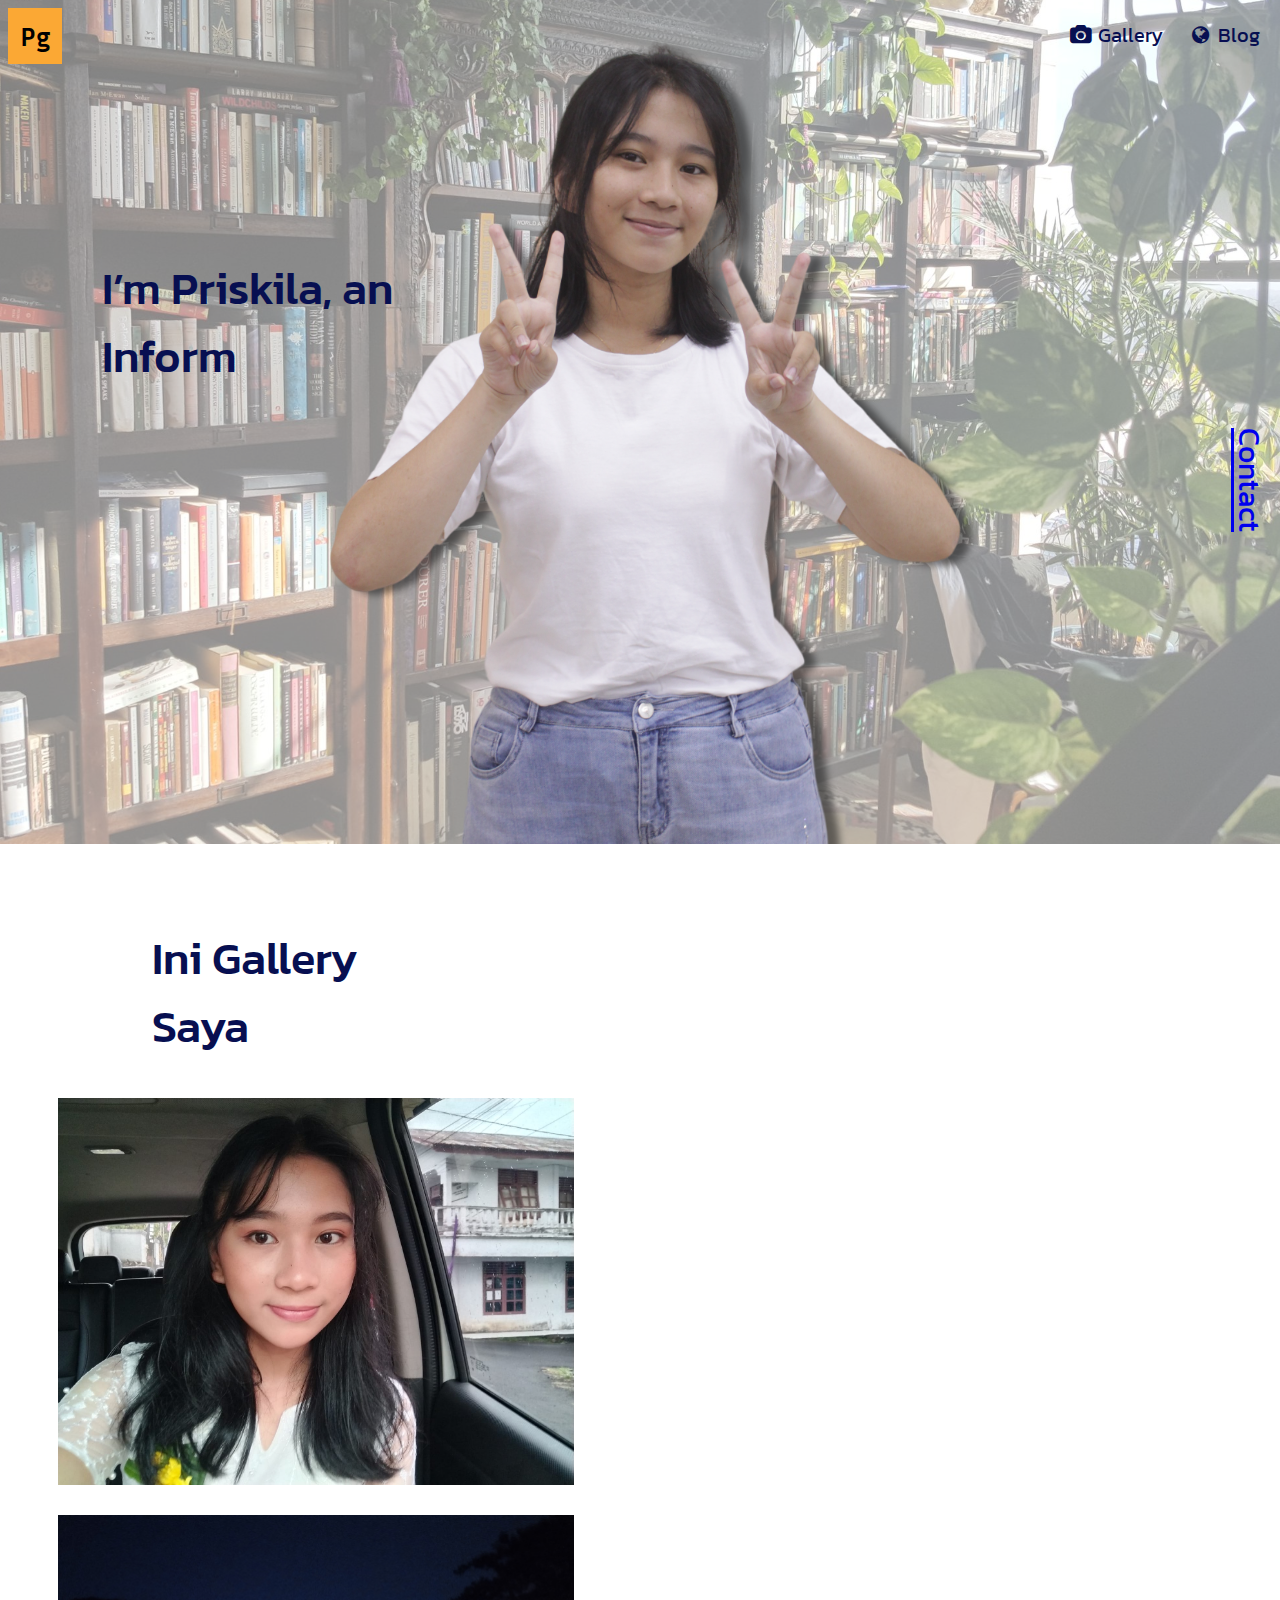
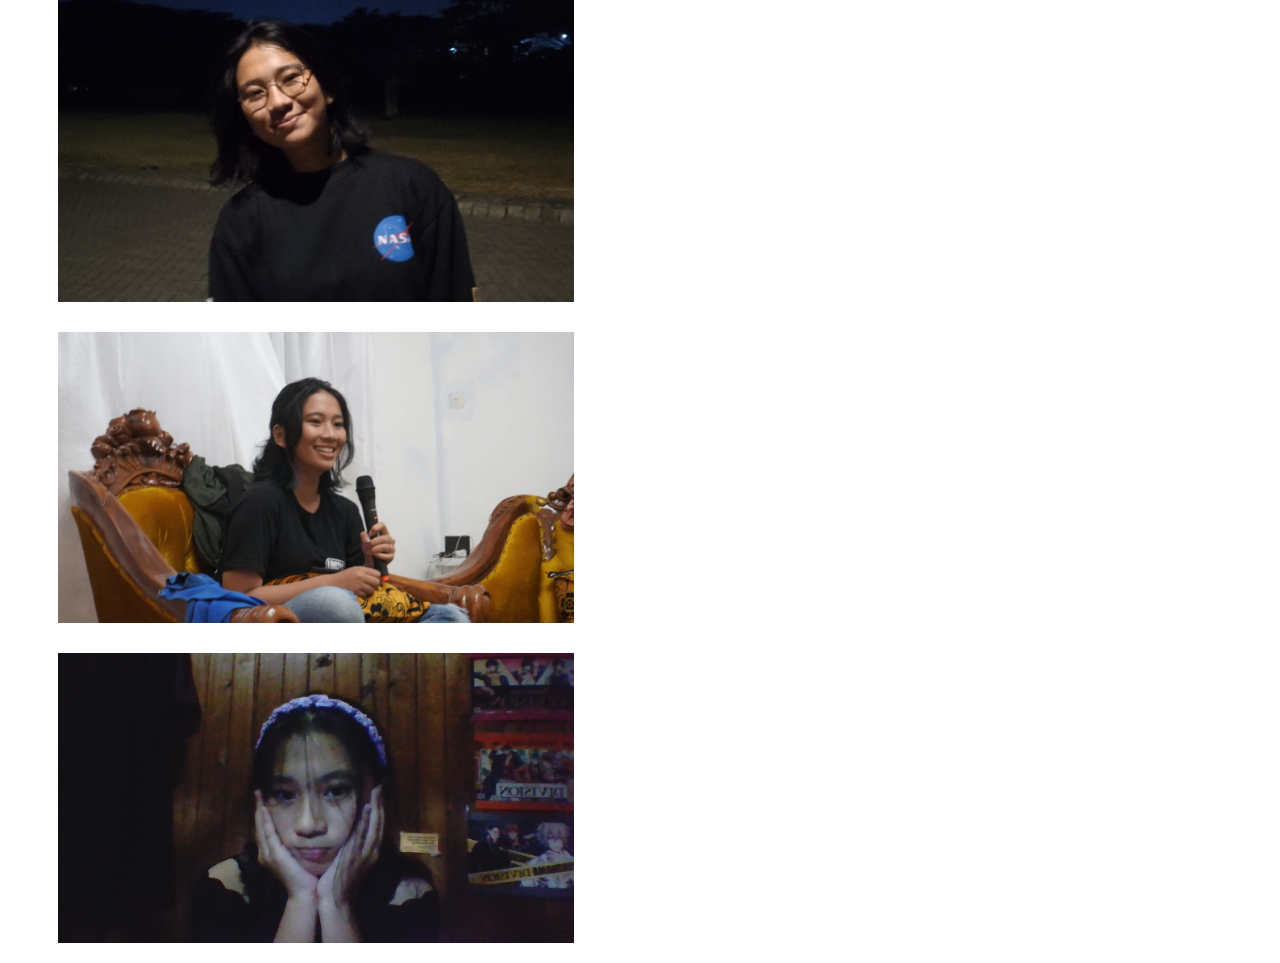
<file: index.html>
<!DOCTYPE html>
<html lang="en">
<head>
    <meta charset="UTF-8">
    <meta name="viewport" content="width=device-width, initial-scale=1.0">
    <head>
    <link rel="stylesheet" type="text/css" href="css/index.css">
    <link rel="preconnect" href="https://fonts.googleapis.com">
    <link rel="preconnect" href="https://fonts.gstatic.com" crossorigin>
    <link rel="preconnect" href="https://fonts.googleapis.com">
    <link rel="preconnect" href="https://fonts.gstatic.com" crossorigin>
    <link href="https://fonts.googleapis.com/css2?family=Inria+Sans:ital,wght@0,300;0,400;0,700;1,300;1,400;1,700&family=Kanit:ital,wght@0,100;0,200;0,300;0,400;0,500;0,600;0,700;0,800;0,900;1,100;1,200;1,300;1,400;1,500;1,600;1,700;1,800;1,900&display=swap" rel="stylesheet">
    <link href="https://fonts.googleapis.com/css2?family=Kanit:ital,wght@0,100;0,200;0,300;0,400;0,500;0,600;0,700;0,800;0,900;1,100;1,200;1,300;1,400;1,500;1,600;1,700;1,800;1,900&display=swap" rel="stylesheet">
    <script src="script.js"></script>
      </head>
      
    <title>Website Saya</title>
</head>
<body>
    <header>
        <!-- Load an icon library -->
    <link rel="stylesheet" href="https://cdnjs.cloudflare.com/ajax/libs/font-awesome/4.7.0/css/font-awesome.min.css">
        <div class="icon">
            
        </div>
        <div class="navbar">
            <a href="blog.html"><i class="fa fa-fw fa-globe"></i> Blog</a>
            <a href="#gallery"><i class="fa fa-fw fa-camera"></i> Gallery</a>
            <a href="index.html" class="split">Pg</a>
        </div>
    </header>

    <main>
        <h2 id="typing"></h2>
        <section id="home">
            <!-- Isi halaman pembuka disini -->
        <div class="kontak"> 
            <a href="contact.html">Contact</a>
        </div>
        </section>

        
        <section id="gallery">
            <h2 class="p">Ini Gallery Saya</h2>
        <div class="container">
            <!-- Isi Gallery-->
            <img src="css/image/makeupdesu.jpg" class="gallery" width="516px" height="387px" class="image">
            <div class="overlay">
                <div class="text">Sidi, atau yang disebut juga pengakuan percaya, dalam Kristen 
                    Protestan merupakan upacara pemberkatan bagi umat gereja yang dianggap sudah dewasa. 
                    Orang yang melakukan Sidi telah bersedia menerima Yesus dalam hidupnya.</div>
            </div>
        </div>
        
        <div class="container">
            <img src="css/image/poto kul.jpg" class="gallery" width="516px" height="387px" class="image">
            <div class="overlay">
                <div class="text"><p>Kawasan Megamas</p> <p>Pohon Kasih</p></div>
            </div>
        </div>
            <img src="css/image/offboarding.jpg" class="gallery" width="516px" class="image">
            <img src="css/image/bandana.jpg" class="gallery" width="516px" class="image">
        
        </section>
    </main>

    <footer>
        <!-- Footer -->
    </footer>
</body>
</html>
</file>
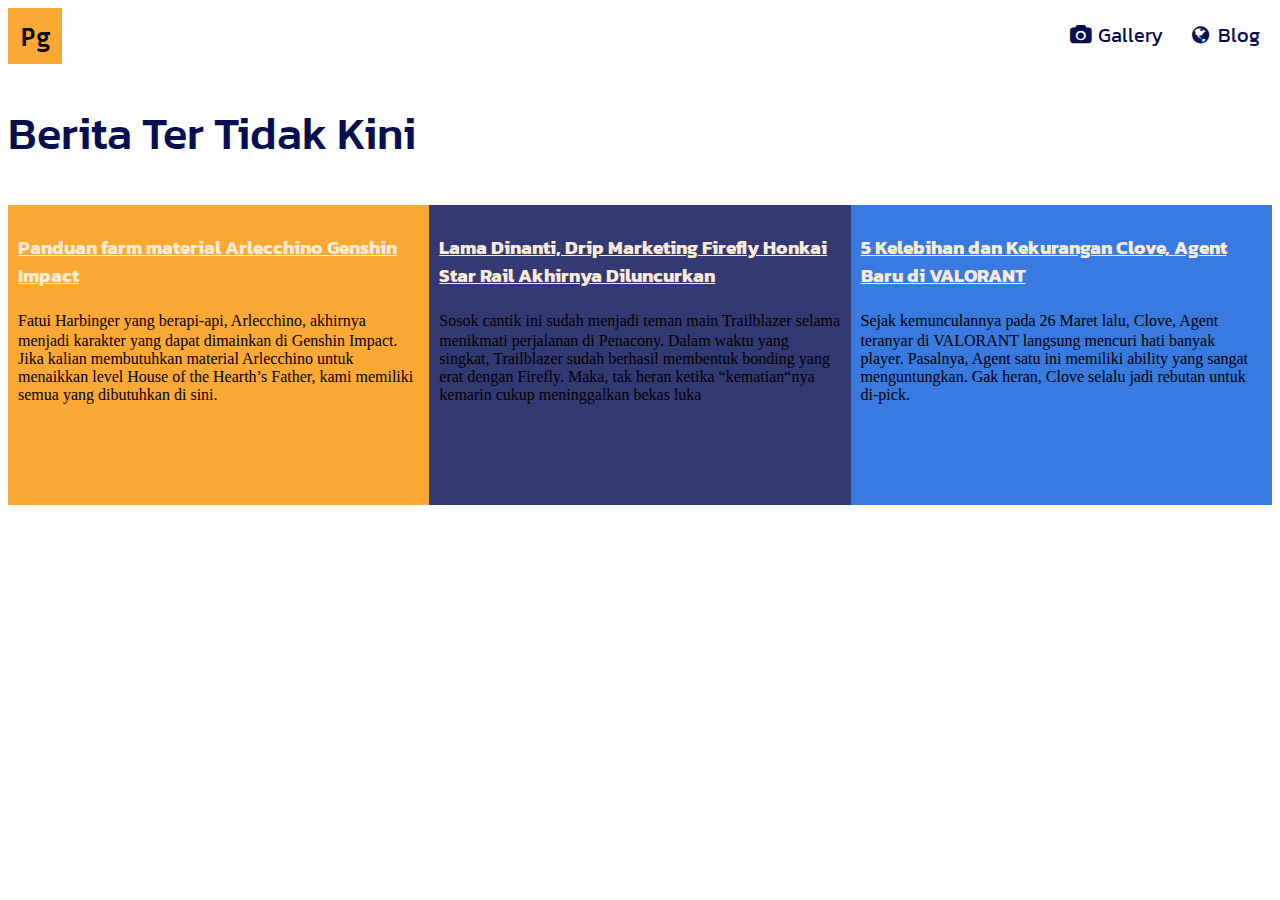
<file: blog.html>
<!DOCTYPE html>
<html lang="en">
<head>
    <meta charset="UTF-8">
    <meta name="viewport" content="width=device-width, initial-scale=1.0">
    <head>
    <link rel="stylesheet" type="text/css" href="css/blog.css">
    <link rel="preconnect" href="https://fonts.googleapis.com">
    <link rel="preconnect" href="https://fonts.gstatic.com" crossorigin>
    <link rel="preconnect" href="https://fonts.googleapis.com">
    <link rel="preconnect" href="https://fonts.gstatic.com" crossorigin>
    <link href="https://fonts.googleapis.com/css2?family=Inria+Sans:ital,wght@0,300;0,400;0,700;1,300;1,400;1,700&family=Kanit:ital,wght@0,100;0,200;0,300;0,400;0,500;0,600;0,700;0,800;0,900;1,100;1,200;1,300;1,400;1,500;1,600;1,700;1,800;1,900&display=swap" rel="stylesheet">
    <link href="https://fonts.googleapis.com/css2?family=Kanit:ital,wght@0,100;0,200;0,300;0,400;0,500;0,600;0,700;0,800;0,900;1,100;1,200;1,300;1,400;1,500;1,600;1,700;1,800;1,900&display=swap" rel="stylesheet">
    <link rel="stylesheet" href="https://fonts.googleapis.com/css2?family=Material+Symbols+Outlined:opsz,wght,FILL,GRAD@20..48,100..700,0..1,-50..200" />
      <style>
.material-symbols-outlined {
  font-variation-settings:
  'FILL' 0,
  'wght' 400,
  'GRAD' 0,
  'opsz' 24
}

        * {
  box-sizing: border-box;
}
      </style>
      </head>
      
    <title>Website Saya</title>
</head>
<body>
    <header>
        <!-- Load an icon library -->
    <link rel="stylesheet" href="https://cdnjs.cloudflare.com/ajax/libs/font-awesome/4.7.0/css/font-awesome.min.css">
    <div class="icon">
            
    </div>
    <div class="navbar">
        <a href="blog.html"><i class="fa fa-fw fa-globe"></i> Blog</a>
        <a href="index.html#gallery"><i class="fa fa-fw fa-camera"></i> Gallery</a>
        <a href="index.html" class="split">Pg</a>
    </div>
    </header>

    <main>
        <section id="blog">
            <h2>Berita Ter Tidak Kini</h2>
            <div class="row">
                <div class="column" style="background-color:#FBA834;">
                    <a href="https://www.oneesports.id/genshin-impact/panduan-farm-material-arlecchino" class="sub" style=" color:antiquewhite;"><h3> Panduan farm material Arlecchino Genshin Impact</h3></a>
                    <a>Fatui Harbinger yang berapi-api, Arlecchino, akhirnya menjadi karakter yang dapat dimainkan</a>
                    <a>di Genshin Impact. Jika kalian membutuhkan material Arlecchino</a>
                    <a>untuk menaikkan level House of the Hearth’s Father, kami memiliki semua yang dibutuhkan di sini.</a>
                </div>
                <div class="column" style="background-color:#333A73;">
                    <a href="https://gamebrott.com/drip-marketing-firefly-honkai-star-rail/" class="sub" style=" color: antiquewhite;"><h3>Lama Dinanti, Drip Marketing Firefly Honkai Star Rail Akhirnya Diluncurkan</h3></a>
                    <a>Sosok cantik ini sudah menjadi teman main Trailblazer selama menikmati perjalanan di Penacony.</a>
                    <a>Dalam waktu yang singkat, Trailblazer sudah berhasil membentuk bonding yang erat dengan Firefly.</a>
                    <a>Maka, tak heran ketika “kematian“nya kemarin cukup meninggalkan bekas luka</a>
                </div>
                <div class="column" style="background-color:#387ADF;">
                    <a href="https://www.idntimes.com/tech/games/jihan-khoerunnisa/kelebihan-dan-kekurangan-clove-agent-baru-di-valorant-c1c2" class="sub" style=" color: antiquewhite;"><h3>5 Kelebihan dan Kekurangan Clove, Agent Baru di VALORANT</h3></a>
                    <a>Sejak kemunculannya pada 26 Maret lalu, Clove, Agent teranyar di VALORANT langsung mencuri hati banyak player.</a>
                    <a>Pasalnya, Agent satu ini memiliki ability yang sangat menguntungkan.</a>
                    <a>Gak heran, Clove selalu jadi rebutan untuk di-pick.</a>
                </div>
            </div>
          
</body>
</html>
</file>
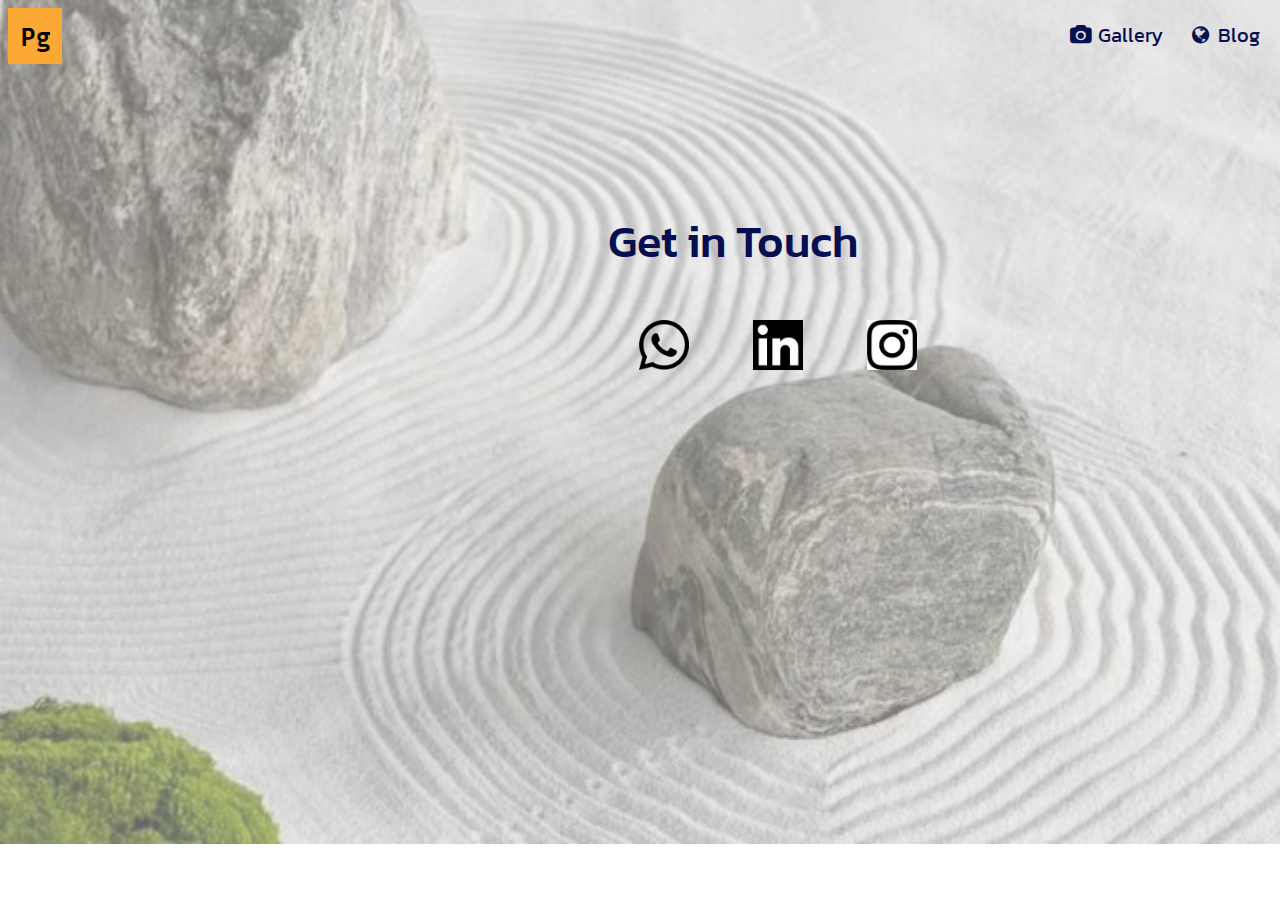
<file: contact.html>
<!DOCTYPE html>
<html>
<head>
<title>Contact</title>
<meta charset="UTF-8">
<meta name="viewport" content="width=device-width, initial-scale=1.0">
<head>
<link rel="stylesheet" type="text/css" href="css/blog.css">
<link rel="stylesheet" type="text/css" href="css/contact.css">
<link rel="preconnect" href="https://fonts.googleapis.com">
<link rel="preconnect" href="https://fonts.gstatic.com" crossorigin>
<link rel="preconnect" href="https://fonts.googleapis.com">
<link rel="preconnect" href="https://fonts.gstatic.com" crossorigin>
<link href="https://fonts.googleapis.com/css2?family=Inria+Sans:ital,wght@0,300;0,400;0,700;1,300;1,400;1,700&family=Kanit:ital,wght@0,100;0,200;0,300;0,400;0,500;0,600;0,700;0,800;0,900;1,100;1,200;1,300;1,400;1,500;1,600;1,700;1,800;1,900&display=swap" rel="stylesheet">
<link href="https://fonts.googleapis.com/css2?family=Kanit:ital,wght@0,100;0,200;0,300;0,400;0,500;0,600;0,700;0,800;0,900;1,100;1,200;1,300;1,400;1,500;1,600;1,700;1,800;1,900&display=swap" rel="stylesheet">
</head>
<body>
    <header>
        <!-- Load an icon library -->
    <link rel="stylesheet" href="https://cdnjs.cloudflare.com/ajax/libs/font-awesome/4.7.0/css/font-awesome.min.css">
    <div class="icon">
            
    </div>
    <div class="navbar">
        <a href="blog.html"><i class="fa fa-fw fa-globe"></i> Blog</a>
        <a href="index.html#gallery"><i class="fa fa-fw fa-camera"></i> Gallery</a>
        <a href="index.html" class="split">Pg</a>
    </div>
    </header>

    <main>
        
        <section id="contact">
            <p>Get in Touch</p>
            <div class="link">
            <a href="https://api.whatsapp.com/send?phone=6285241734907">
                <img src="css/image/wa.png" width="50" ></a>
            <a href="https://www.linkedin.com/in/priskila-s-44a37223a/">
                <img src="css/image/linkedin.png" width="50"></a>
            <a href="https://www.instagram.com/aliksirpyo/">
                <img src="css/image/ig.png" width="50">
            </a>
        </div>
        </section>
    </main>

</body>

</html>
</file>
<file: css/index.css>
/* pengaturan navbar */
.navbar{
    overflow: hidden;
}
.navbar a {
    float: right;
    padding: 12px;
    color: #070F51;
    text-decoration: none;
    font-size: 20px;
    font-family: "Kanit", sans-serif;
    font-weight: 400;
    font-style: normal;
  }

/* atur navigasi kiri */
.navbar a.split {
    font-family: "Inria Sans", sans-serif;
    font-weight: 700;
    font-style: normal;
    font-size: 27px;
    float: left;
    background-color: #FBA834;
    color: black;
    position: fixed;
  }

body {
    background-image: url(image/background\ web.png);
    background-repeat: no-repeat;
    background-size: 1280px 844px;
    background-position: top right;
}

/* mengatur teks di homepage */
h2{
    font-family: "Kanit", sans-serif;
    font-weight: 500;
    font-style: normal;
    color: #070F51;
    font-size: 45px;
    padding-left: 94px;
    padding-top: 155px;
    padding-right: 850px;
  }
  .kontak{
    font-size: 30px;
    font-family: "Kanit", sans-serif;
    font-weight: 400;
    font-style: normal;
    text-orientation: sideways-left;
    writing-mode: vertical-rl;
    margin-left: auto;
    }

#gallery{
  margin-top: 100px;
  padding-top: 254px;
  padding-left: 50px;
}

.gallery {
  display: block;
  margin-top: 30px;
  margin-bottom: 20px;
  }

.container {
  position: relative;
  width: 50%;
}

.image {
  display: block;
  width: 100%;
  height: auto;
}

.overlay {
  position: absolute;
  top: 0;
  bottom: 0;
  left: 0;
  right: 0;
  height: 387px;
  width: 516px;
  opacity: 0;
  transition: .5s ease;
  background-color: #008CBA;
}

.container:hover .overlay {
  opacity: 0.8;
}

.text {
  color: white;
  font-size: 20px;
  position: absolute;
  top: 50%;
  left: 50%;
  -webkit-transform: translate(-50%, -50%);
  -ms-transform: translate(-50%, -50%);
  transform: translate(-50%, -50%);
  text-align: center;
}

.p {
  padding-top: 1px;
  padding-bottom: 1px;
}
</file>
<file: css/blog.css>
::backdrop{
    background: linear-gradient(#000046, #1cb5e0);
    
}

.navbar{
    overflow: hidden;
}
.navbar a {
    float: right;
    padding: 12px;
    color: #070F51;
    text-decoration: none;
    font-size: 20px;
    font-family: "Kanit", sans-serif;
    font-weight: 400;
    font-style: normal;
  }

/* atur navigasi kiri */
.navbar a.split {
    font-family: "Inria Sans", sans-serif;
    font-weight: 700;
    font-style: normal;
    font-size: 27px;
    float: left;
    background-color: #FBA834;
    color: black;
    position: fixed;
  }

h2{
    font-family: "Kanit", sans-serif;
    font-weight: 500;
    font-style: normal;
    color: #070F51;
    font-size: 45px;
    padding-left: 0px;
    padding-top: 0px;
    padding-right: 850px;
}

.column {
    float: left;
    width: 33.33%;
    padding: 10px;
    height: 300px; 
  }
  
  .row:after {
    content: "";
    display: table;
    clear: both;
  }

  .sub {
    font-family: "Kanit", sans-serif;
  font-weight: 500;
  font-style: normal;
  }
</file>
<file: css/contact.css>
body {
    background-image: url(image/zen.jpeg);
    background-repeat: no-repeat;
    background-size: 1280px 844px;
    background-position: top right;
}

#contact{
    padding-left: 600px;
}
p{
    font-family: "Kanit", sans-serif;
    font-weight: 500;
    font-style: normal;
    color: #070F51;
    font-size: 45px;
    padding-top: 100px;
}
.link{
    padding-left: 1px;
    padding-right: 1px;
}
a{
    padding-left: 30px;
    padding-right: 30px;
    height: auto;
}
</file>
